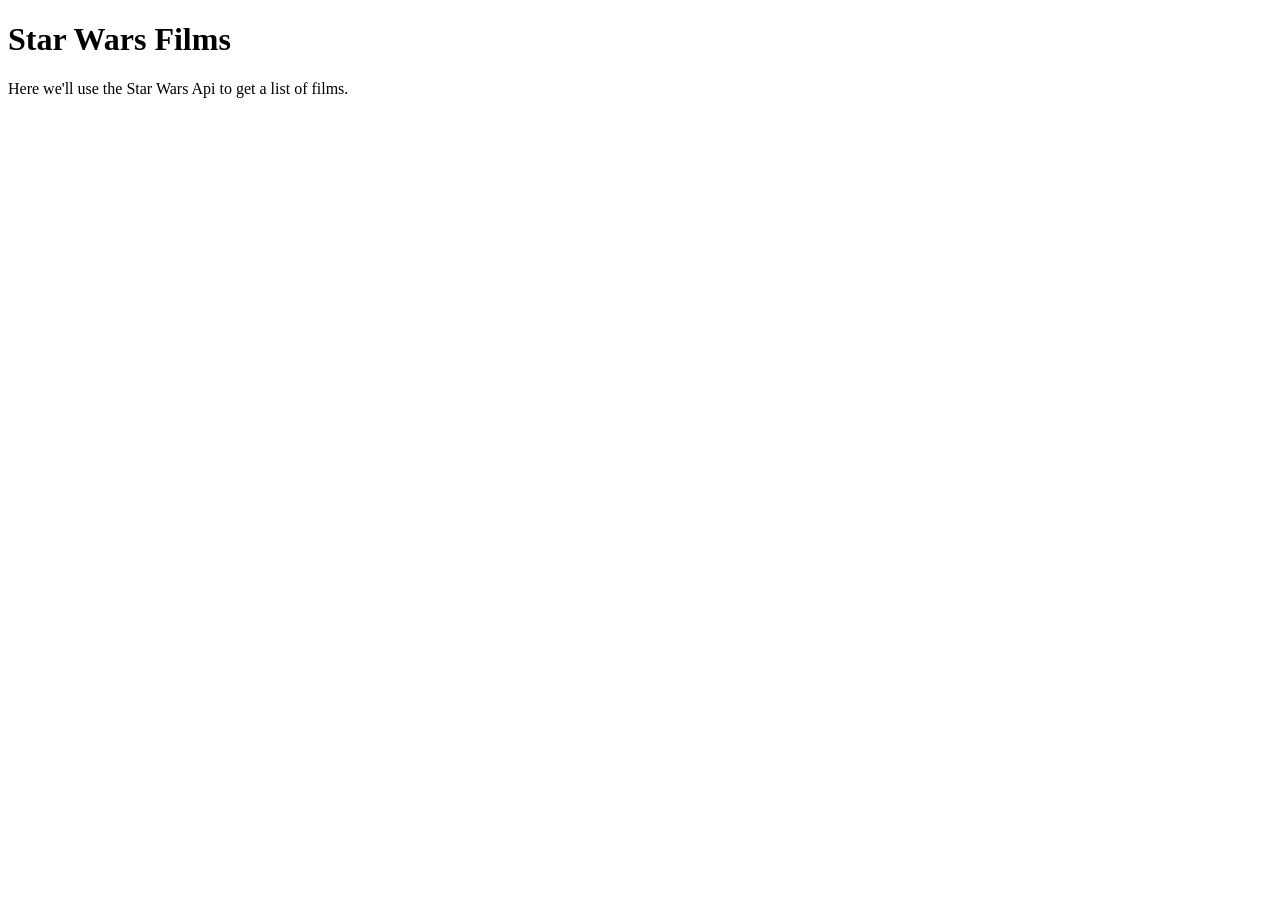
<file: 2-apiFundamentals/1-Star-Wars/index.html>
<!DOCTYPE html>
<html>
  <head>
    <meta charset="utf-8">
    <meta http-equiv="X-UA-Compatible" content="IE=edge,chrome=1">
    <meta name="viewport" content="width=device-width">

    <title>Star Wars People</title>
  </head>

  <body>
    <h1>Star Wars Films</h1>
    <p>Here we'll use the Star Wars Api to get a list of films.</p>

    <ul>
        <!--The JavaScript will load items here-->

    </ul>

    <script src="star-wars-scripts.js"></script>
  </body>
</html>
</file>
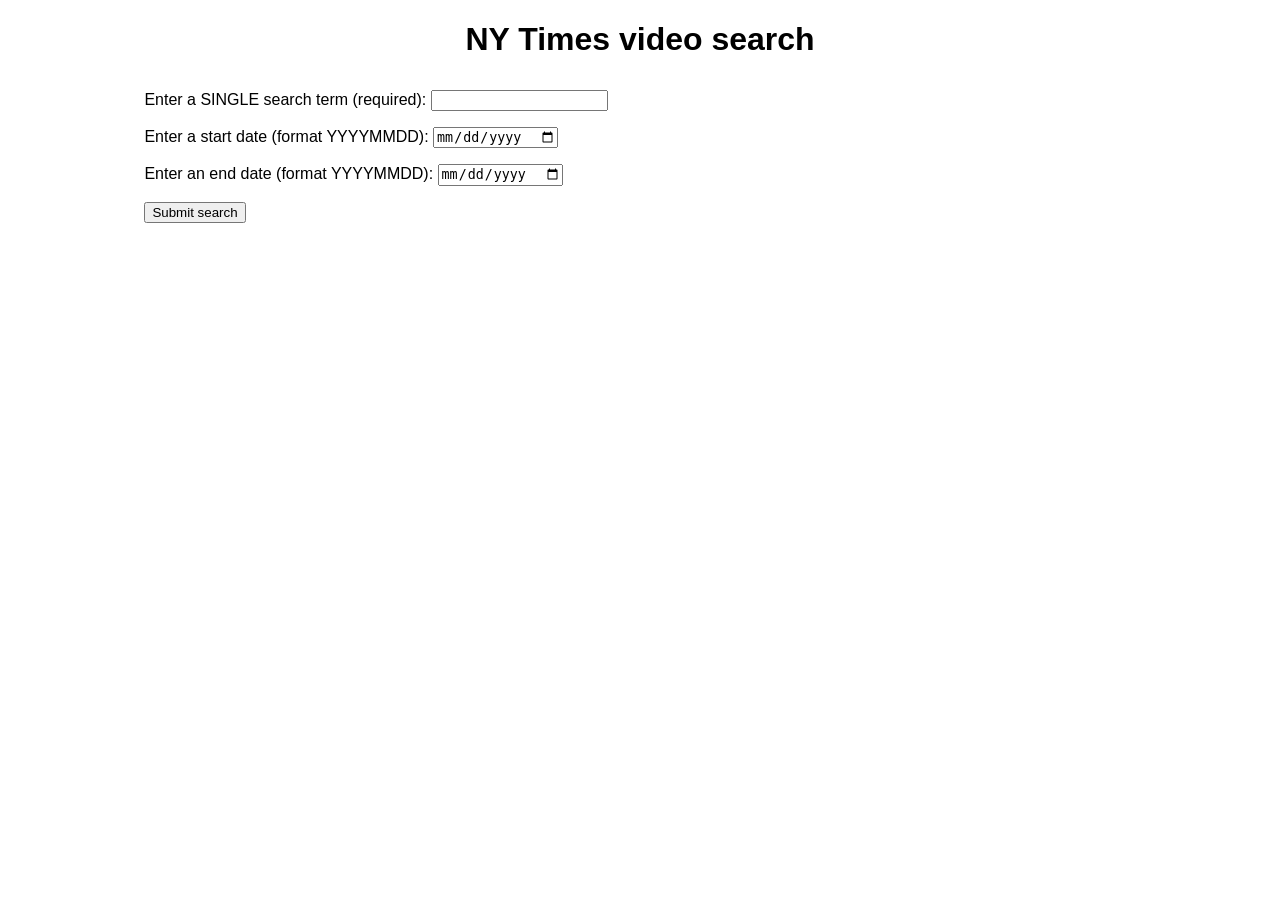
<file: 2-apiFundamentals/3-Apps/01-New York Times/index.html>
<!DOCTYPE html>
<html>
  <head>
    <meta charset="utf-8">
    <title>NY Times API example</title>
    <link href="nyt.css" rel="stylesheet">
  </head>
  <body>
    <h1>NY Times video search</h1>

    <div class="wrapper">
      <div class="controls">
        <!--Search Form-->
        <form>
          <p>
            <label for="search">Enter a SINGLE search term (required): </label>
            <input type="text" id="search" class="search" required>
          </p>
          <p>
            <label for="start-date">Enter a start date (format YYYYMMDD): </label>
            <input type="date" id="start-date" class="start-date" pattern="[0-9]{8}">
          </p>
          <p>
            <label for="end-date">Enter an end date (format YYYYMMDD): </label>
            <input type="date" id="end-date" class="end-date" pattern="[0-9]{8}">
          </p>
          <p>
            <button class="submit">Submit search</button>
          </p>
        </form>
      </div>
      <!--Results Section-->
      <div class="results">
        <!--Results Navigation-->
        <nav>
          <button class="prev">Previous 10</button>
          <button class="next">Next 10</button>
        </nav>
        <!--Results From Request-->
        <section>

        </section>
      </div>
    </div>
    <script type="text/javascript" src="nyt.js"></script>
  </body>
</html>
</file>
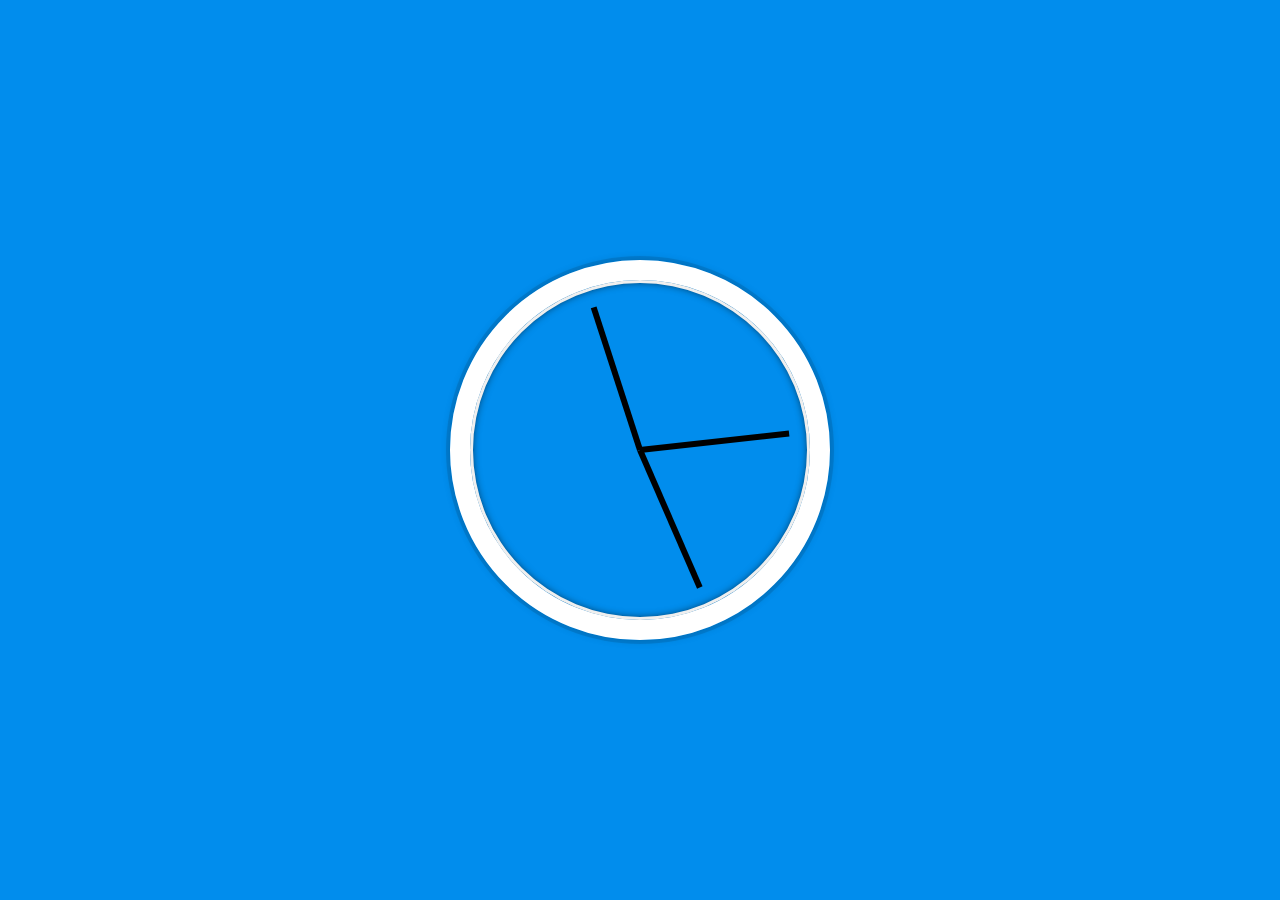
<file: 13-domManipulation/clock.html>
<!DOCTYPE html>
<html lang="en">
<head>
  <meta charset="UTF-8">
  <title>JS + CSS Clock</title>
</head>
<body>
    <div class="clock">
      <div class="clock-face">
        <div class="hand hour-hand"></div>
        <div class="hand min-hand"></div>
        <div class="hand second-hand"></div>
      </div>
    </div>
  <style>
    html {
      background:#018DED url(http://unsplash.it/1500/1000?image=881&blur=50);
      background-size:cover;
      font-family:'helvetica neue';
      text-align: center;
      font-size: 10px;
    }
    body {
      margin: 0;
      font-size: 2rem;
      display:flex;
      flex:1;
      min-height: 100vh;
      align-items: center;
    }
    .clock {
      width: 30rem;
      height: 30rem;
      border:20px solid white;
      border-radius:50%;
      margin:50px auto;
      position: relative;
      padding:2rem;
      box-shadow:
        0 0 0 4px rgba(0,0,0,0.1),
        inset 0 0 0 3px #EFEFEF,
        inset 0 0 10px black,
        0 0 10px rgba(0,0,0,0.2);
    }
    .clock-face {
      position: relative;
      width: 100%;
      height: 100%;
      transform: translateY(-3px); /* account for the height of the clock hands */
    }
    .hand {
      width:50%;
      height:6px;
      background:black;
      position: absolute;
      top:50%;
      transform-origin: 100%;
      transform: rotate(90deg);
      transition: all 0.05s;
      transition-timing-function: cubic-bezier(0.1, 2.7, 0.58, 1);
    }
</style>
<script>
 const secondHand = document.querySelector('.second-hand');
 const minHand = document.querySelector('.min-hand');
 const hourHand = document.querySelector('.hour-hand');

 function setDate() {
     const now = new Date();
     
     const seconds = now.getSeconds();
     const secondsDegrees = ((seconds/60) * 360) + 90;
     secondHand.style.transform = `rotate(${secondsDegrees}deg)`;

     const minutes = now.getMinutes();
     const minutesDegrees = ((minutes/60) * 360) + ((seconds / 60) * 6) +90;
     minHand.style.transform = `rotate(${minutesDegrees}deg)`;
     
     const hours = now.getHours();
     const hoursDegrees = ((hours/12) * 360) + ((minutes /60)* 30) + 90;
     hourHand.style.transform = `rotate(${hoursDegrees}deg)`;
 }
setInterval(setDate, 1000);
setDate ();

</script>
</body>
</html>
</file>
<file: 2-apiFundamentals/3-Apps/01-New York Times/nyt.css>
body {
    font-family: sans-serif;
  }

  .wrapper {
    width: 80%;
    margin: 0 auto;
    display: flex;
  }

  .controls, .results {
    flex: 1;
    padding: 10px;
  }

  form p:nth-of-type(1) {
    margin-top: 0;
  }

  h1 {
    text-align: center;
  }

  h2 {
    font-size: 20px;
  }

  article p {
    font-size: 14px;
    line-height: 1.5;
  }

  article p:nth-of-type(2) {
    font-size: 14px;
    line-height: 2;
  }

  nav {
    margin-bottom: 50px;
  }

  .prev {
    float: left;
  }

  .next {
    float: right;
  }

  article {
    padding: 10px;
    margin-bottom: 20px;
    background-color: #ddd;
    border: 1px solid #ccc;
  }

  img {
    float: right;
    margin-left: 20px;
    max-width: 200px;
  }

  .clearfix {
    clear: both;
  }

  span {
    background-color: #ccc;
    padding: 5px;
    margin: 5px;
  }
</file>
